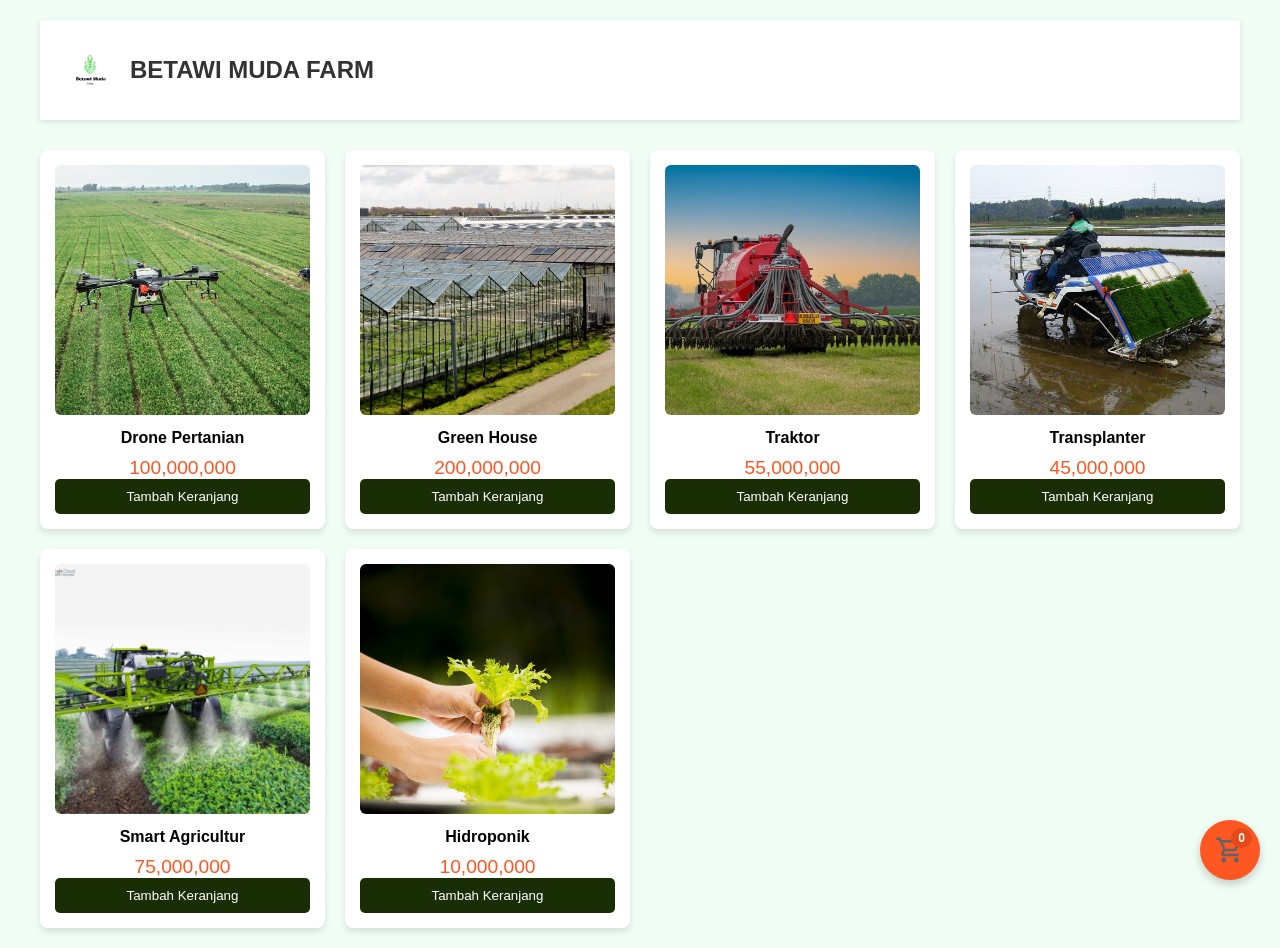
<file: UAS KEL10/uas_percobaan/index1.html>
<!DOCTYPE html>
<html lang="en">
<head>
    <meta charset="UTF-8">
    <meta http-equiv="X-UA-Compatible" content="IE=edge">
    <meta name="viewport" content="width=device-width, initial-scale=1.0">
    <title>PRODUCT BETAWI MUDA FARM</title>
    <link rel="icon" href="asset/Betawi Muda.png"></link>
    <link href="https://fonts.googleapis.com/css2?family=Poppins:wght@400;600&display=swap" rel="stylesheet">
    <link href="https://fonts.googleapis.com/css2?family=Material+Symbols+Outlined" rel="stylesheet">

    <link rel="stylesheet" href="style.css" >
</head>
<body class="">
    
    <div class="container">
        <header>
            <a href="index.html" class="brand">
                <img src="asset/Betawi Muda.png" alt="BETAWI MUDA FARM" class="logo">
                <h1 class="title">BETAWI MUDA FARM</h1>
            </a>
            <div class="shopping">
                <img src="asset/shopping_cart_24dp_5F6368_FILL0_wght400_GRAD0_opsz24.svg" alt="Shopping Cart">
                <span class="quantity">0</span>
            </div>
        </header>
        

        <div class="list">
          
        </div>
    </div>
    <div class="card">
        <h1>PRODUCT</h1>
        <ul class="listCard">
        </ul>
        <div class="checkOut">
            <div class="total">0</div>
            <div class="closeShopping">Close</div>
        </div>
    </div>

    <script src="script3.js"></script>
</body>
</html>
</file>
<file: UAS KEL10/uas_percobaan/style.css>
* {
    margin: 0;
    padding: 0;
  }
  
  html {
    
    scroll-behavior: smooth;
  
  }
  
  body {
    min-height: 100vh; 
    background-size: cover;
    background-repeat: no-repeat;
    background-position: center;
    font-family: Arial, Helvetica, sans-serif;
    
  }
  
 
  /* Navigasi */
  nav {
    background-color: #1a2e05;
    box-shadow: 3px 3px 5px rgba(0, 0, 0, 0.1);
    z-index: 100;
    color: black;
    text-align: center;
    position: fixed;
    border-bottom: 5px solid #b1b1b1;
    line-height: 60px;
    width: 100%;
    transition: background-color 0.5s ease;
    margin-bottom: 100px;
  }
  
  nav ul {
    width: 100%;
    list-style: none;
    display: flex;
    justify-content: flex-end;
    align-items: center;
  }
  
  nav li {
    height: 50px;
  }
  
  nav a {
    height: 100%;
    padding: 0 30px;
    text-decoration: none;
    display: flex;
    align-items: center;
    color: black;
  }
  
  nav a:hover {
    background-color: #f0f0f0;
  }
  
  nav li:first-child {
    margin-right: auto;
    font-weight: bold;
  }
  
  /* Sidebar */
  .sidebar {
    position: fixed;
    top: 0;
    right: 0;
    height: 100vh; 
    width: 250px;
    z-index: 999;
    background-color: rgba(255, 255, 255, 0.445);
    backdrop-filter: blur(10px);
    box-shadow: -10px 0 10px rgba(0, 0, 0, 0.1);
    display: none;
    flex-direction: column;
    align-items: flex-start;
    justify-content: flex-start;
  }
  
  .sidebar li {
    width: 100%;
  }
  
  .sidebar a {
    width: 100%;
  }
  
  .menu-button {
    display: none;
  }

  
  
  @media (max-width: 800px) {
    .hideOnMobile {
        display: none;
    }
    .menu-button {
        display: block;
    }
  }
  
  @media (max-width: 400px) {
    .sidebar {
        width: 100%;
    }
  }


  /* galerry */
  @keyframes marquee {
    0% {
        transform: translateX(0);
    }
    100% {
        transform: translateX(-100%);
    }
}

/* Tailwind Animation */
.animate-marquee {
    animation: marquee 30s linear infinite;
}


/* Global CSS */
html, body {
  margin: 0;
  padding: 0;
  font-family: Arial, sans-serif;
  background-color: #f0fdf4;
}

.container {
  max-width: 1200px;
  margin: auto;
  padding: 20px;
  transition: 0.5s ease-in-out;
}

/* Header */
header {
  display: flex;
  justify-content: space-between;
  align-items: center;
  padding: 20px;
  background-color: #ffffff;
  box-shadow: 0 2px 5px rgba(0, 0, 0, 0.1);
}
/* Brand Section: Logo and Title */
header .brand {
  display: flex;
  align-items: center;
  text-decoration: none;
  color: inherit;
}

header .brand .logo {
  width: 60px; /* Default logo size */
  height: auto;
  margin-right: 10px;
  transition: all 0.3s ease;
}

header .brand .title {
  font-size: 1.5rem;
  font-weight: bold;
  color: #333;
  white-space: nowrap;
  transition: font-size 0.3s ease;
}

header .shopping {
  position: fixed;
  bottom: 20px;
  right: 20px;
  width: 60px;
  height: 60px;
  background-color: #FF5722;
  border-radius: 50%;
  display: flex;
  justify-content: center;
  align-items: center;
  box-shadow: 0 4px 8px rgba(0, 0, 0, 0.2);
  cursor: pointer;
  z-index: 1000;
}

header .shopping img {
  width: 30px;
  height: 30px;
}

header .shopping span {
  position: absolute;
  top: 8px;
  right: 8px;
  background: #E64A19;
  border-radius: 50%;
  font-size: 12px;
  font-weight: bold;
  color: white;
  padding: 3px 7px;
}

/* Product List */
.list {
  display: grid;
  grid-template-columns: repeat(auto-fit, minmax(280px, 1fr));
  gap: 20px;
  margin-top: 30px;
}

.list .item {
  text-align: center;
  background-color: white;
  border-radius: 8px;
  padding: 15px;
  box-shadow: 0 4px 6px rgba(0, 0, 0, 0.1);
  transition: transform 0.3s;
}

.list .item:hover {
  transform: translateY(-5px);
}

.list .item img {
  width: 100%;
  height: 250px;
  object-fit: cover;
  border-radius: 6px;
}

.list .item .title {
  font-weight: bold;
  margin: 10px 0;
}

.list .item .price {
  color: #FF5722;
  font-size: 1.2em;
}

.list .item button {
  background-color: #1a2e05;
  color: white;
  border: none;
  padding: 10px;
  border-radius: 5px;
  cursor: pointer;
  width: 100%;
  transition: background-color 0.3s;
}

.list .item button:hover {
  background-color: #1a2e05;
}

/* Shopping Cart Panel */
.card {
  position: fixed;
  top: 0;
  right: -100%;
  width: 100%;
  max-width: 400px;
  height: 100%;
  background-color: #F3F3E0;
  box-shadow: -4px 0 8px rgba(0, 0, 0, 0.2);
  transition: right 0.5s ease-in-out;
  z-index: 1000;
  display: flex;
  flex-direction: column;
  overflow-y: auto;
}

.active .card {
  right: 0;
}

.card h1 {
  color: #31511E;
  font-weight: bold;
  padding: 20px;
  margin: 0;
  border-bottom: 1px solid rgba(255, 255, 255, 0.2);
}

.card .listCard {
  flex-grow: 1;
  padding: 20px;
}

.card .listCard li {
  display: flex;
  justify-content: space-between;
  align-items: center;
  margin-bottom: 15px;
  color: #31511E;
  font-weight: bold;
}

.card .listCard li img {
  width: 60px;
  height: 60px;
  object-fit: cover;
  border-radius: 5px;
}

.card .listCard li .details {
  flex: 1;
  margin-left: 10px;
}

.card .listCard li .details h4 {
  font-size: 16px;
  margin: 0 0 5px;
}

.card .listCard li .details .price {
  font-size: 14px;
  color: #3D5300;
}

.card .checkOut {
  background-color: #3D5300;
  color: white;
  padding: 15px;
  text-align: center;
  font-weight: bold;
  cursor: pointer;
  transition: background-color 0.3s;
}

.card .checkOut:hover {
  background-color: #3C552D;
}

/* Responsiveness */
@media (max-width: 768px) {
  .list .item img {
    height: 200px;
  }

  .card {
    max-width: 100%;
  }
}

@media (max-width: 480px) {
  header .shopping {
    width: 50px;
    height: 50px;
  }

  header .shopping img {
    width: 24px;
    height: 24px;
  }

  .list .item img {
    height: 150px;
  }

  .card .checkOut {
    padding: 10px;
    font-size: 14px;
  }
}

/* Responsiveness */
@media (max-width: 768px) {
  header .brand .logo {
      width: 50px; /* Adjust logo size for smaller screens */
  }

  header .brand .title {
      font-size: 1.2rem; /* Reduce font size for smaller screens */
  }
}

@media (max-width: 480px) {
  header .brand .logo {
      width: 40px; /* Adjust logo size for very small screens */
  }

  header .brand .title {
      font-size: 1rem; /* Further reduce font size for very small screens */
  }

  header .shopping {
      width: 50px;
      height: 50px;
  }

  header .shopping img {
      width: 24px;
      height: 24px;
  }
}
</file>
